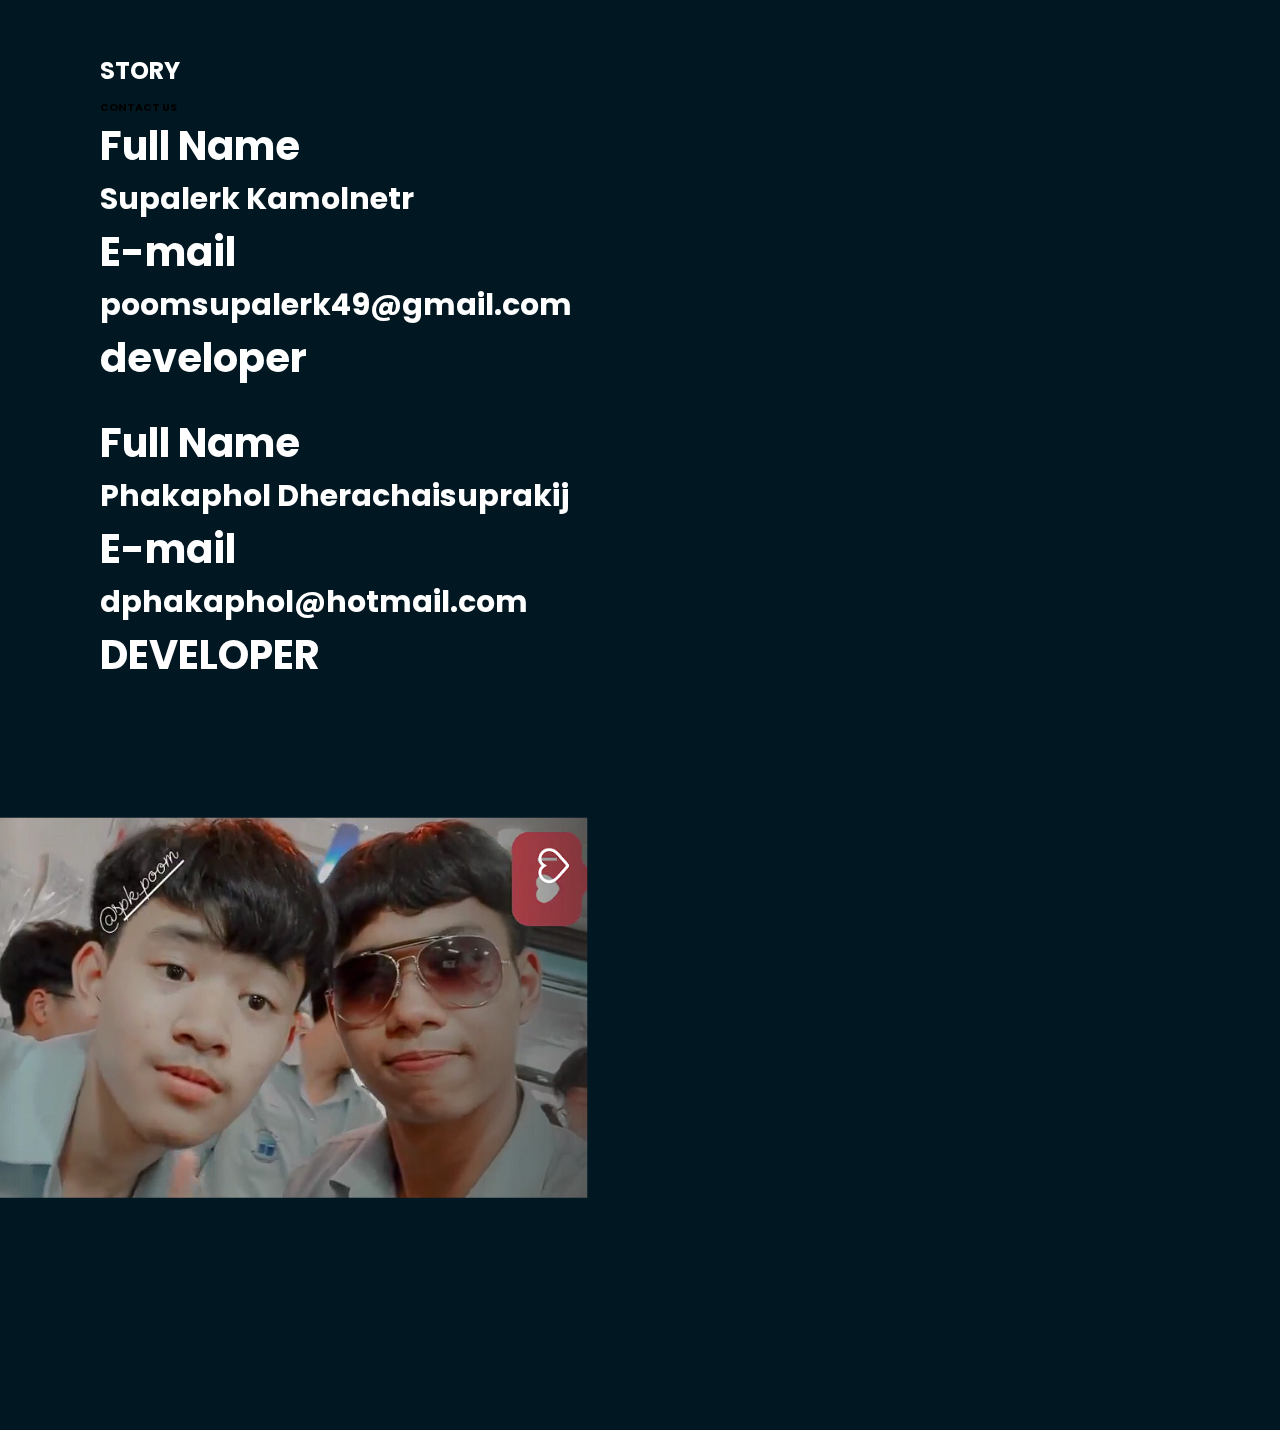
<file: contactus.html>
<section class="showcase">
    <header>
        <link rel="stylesheet" href="contactus.css">
      <h2 class="logo">story</h2>
      <div class="toggle"></div>
    </header>
  
    <div class="overlay"></div>
    <div class="text">
        <body>
            <h6>CONTACT US</h6>
            <h5>Full Name</h5>
                <h4>Supalerk Kamolnetr</h4>
                <h5>E-mail</h5>
                <h4>poomsupalerk49@gmail.com</h4>
                <h5>developer</h5><br>
            
                <h5>Full Name</h6>
                <h4>Phakaphol Dherachaisuprakij</h4>
                <h5>E-mail</h5>
                <h4>dphakaphol@hotmail.com</h4>
                <h5>DEVELOPER</h5><br>
                <img src="kpoom.png" width=380><br><br>
                
            
            
            
            
            <script src="cat.js"></script>
            </body>
  
  
  
    </div>
    <ul class="social">
  
    </ul>
  </section>
  <div class="menu">
    <ul>
      <li><a href="index.html">Home</a></li>
      <li><a href="#">Horror</a></li>
      <li><a href="story.html">Story</a></li>
      <li><a href="#">Writer</a></li>
      <li><a href="murder.html">Murder</a></li>
      <li><a href="contactus.html">Contact</a></li>
    </ul>
  </div>
  <body>
    
    <script src="signin.js"></script>
  </body>
</file>
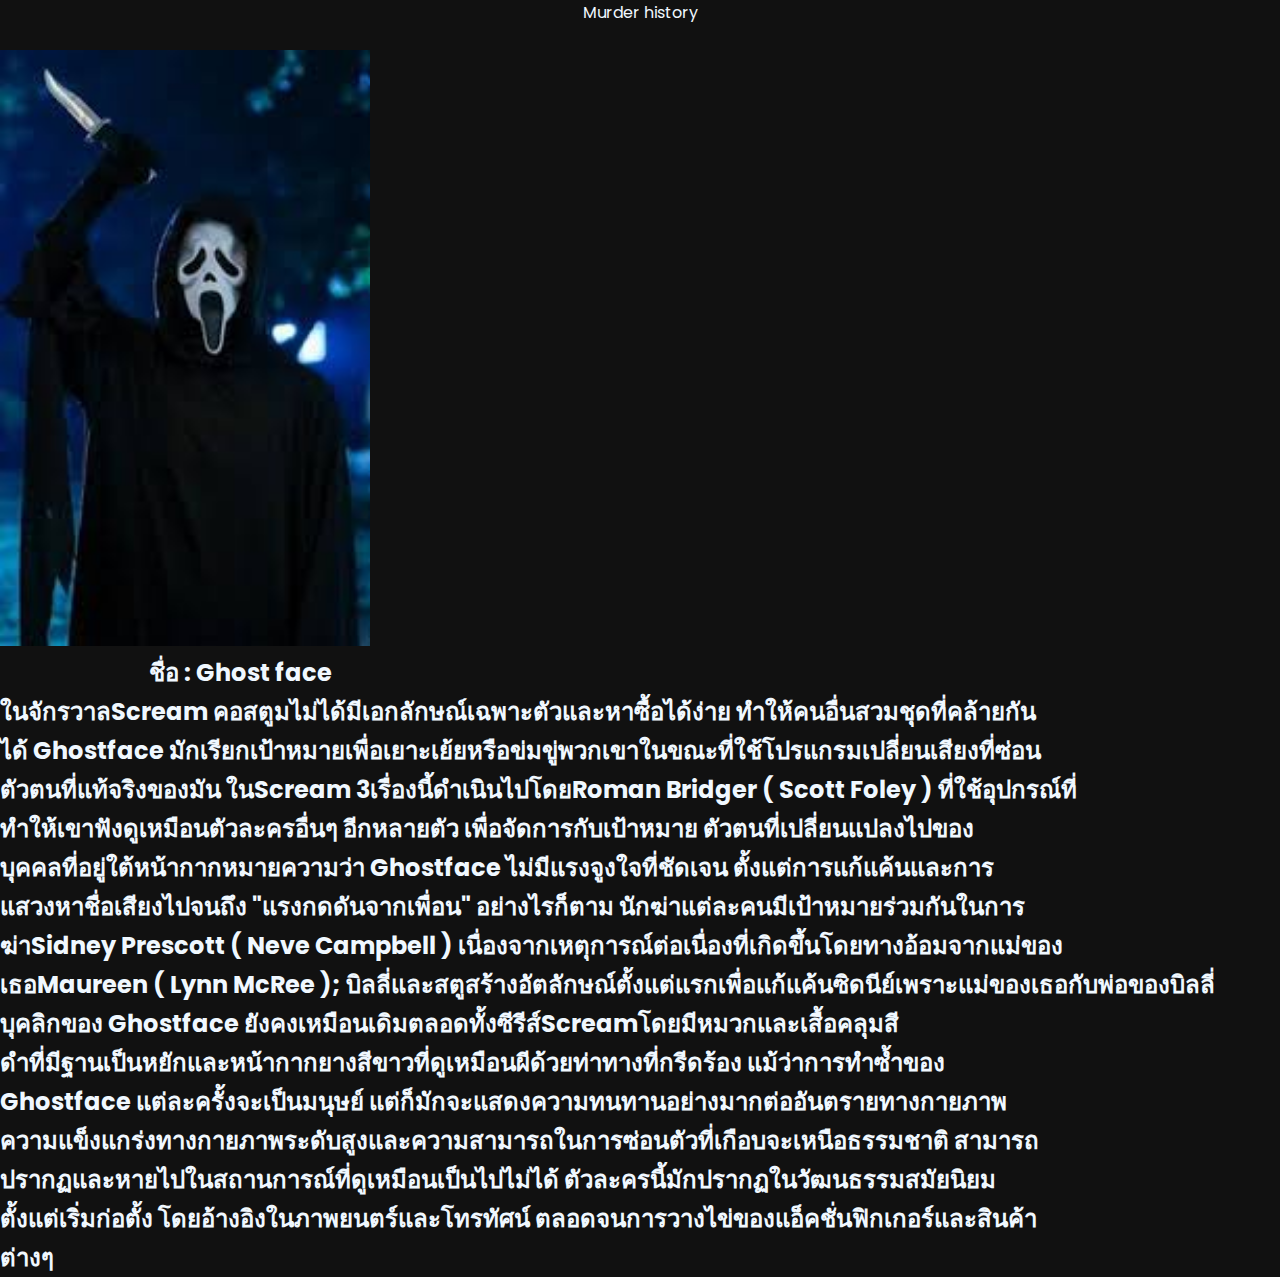
<file: ghostface.html>
<!DOCTYPE html>
<html>
<head>
    <meta charset="utf-8">
    <title> เรื่องหลอนฮาโลวีน</title>
    <link href="https://fonts.googleapis.com/css2?family=Modak&family=Nosifer&display=swap" rel="stylesheet">
    <link rel="stylesheet" href="history.css">
</head>

<body>
    

    <p>Murder history</p><br>
    <img src="[data-uri]" width="370">
    <h2>ชื่อ : Ghost face</h2>
    <h3>ในจักรวาลScream คอสตูมไม่ได้มีเอกลักษณ์เฉพาะตัวและหาซื้อได้ง่าย ทำให้คนอื่นสวมชุดที่คล้ายกัน<br>
    ได้ Ghostface มักเรียกเป้าหมายเพื่อเยาะเย้ยหรือข่มขู่พวกเขาในขณะที่ใช้โปรแกรมเปลี่ยนเสียงที่ซ่อน<br>
    ตัวตนที่แท้จริงของมัน ในScream 3เรื่องนี้ดำเนินไปโดยRoman Bridger ( Scott Foley ) ที่ใช้อุปกรณ์ที่<br>
    ทำให้เขาฟังดูเหมือนตัวละครอื่นๆ อีกหลายตัว เพื่อจัดการกับเป้าหมาย ตัวตนที่เปลี่ยนแปลงไปของ<br>
    บุคคลที่อยู่ใต้หน้ากากหมายความว่า Ghostface ไม่มีแรงจูงใจที่ชัดเจน ตั้งแต่การแก้แค้นและการ<br>
    แสวงหาชื่อเสียงไปจนถึง "แรงกดดันจากเพื่อน" อย่างไรก็ตาม นักฆ่าแต่ละคนมีเป้าหมายร่วมกันในการ<br>
    ฆ่าSidney Prescott ( Neve Campbell ) เนื่องจากเหตุการณ์ต่อเนื่องที่เกิดขึ้นโดยทางอ้อมจากแม่ของ<br>
    เธอMaureen ( Lynn McRee ); บิลลี่และสตูสร้างอัตลักษณ์ตั้งแต่แรกเพื่อแก้แค้นซิดนีย์เพราะแม่ของเธอกับพ่อของบิลลี่<br>
    บุคลิกของ Ghostface ยังคงเหมือนเดิมตลอดทั้งซีรีส์Screamโดยมีหมวกและเสื้อคลุมสี<br>
    ดำที่มีฐานเป็นหยักและหน้ากากยางสีขาวที่ดูเหมือนผีด้วยท่าทางที่กรีดร้อง แม้ว่าการทำซ้ำของ<br>
    Ghostface แต่ละครั้งจะเป็นมนุษย์ แต่ก็มักจะแสดงความทนทานอย่างมากต่ออันตรายทางกายภาพ<br>
    ความแข็งแกร่งทางกายภาพระดับสูงและความสามารถในการซ่อนตัวที่เกือบจะเหนือธรรมชาติ สามารถ<br>
    ปรากฏและหายไปในสถานการณ์ที่ดูเหมือนเป็นไปไม่ได้ ตัวละครนี้มักปรากฏในวัฒนธรรมสมัยนิยม<br>
    ตั้งแต่เริ่มก่อตั้ง โดยอ้างอิงในภาพยนตร์และโทรทัศน์ ตลอดจนการวางไข่ของแอ็คชั่นฟิกเกอร์และสินค้า<br>
    ต่างๆ </h3>
    </body>
</html>
</file>
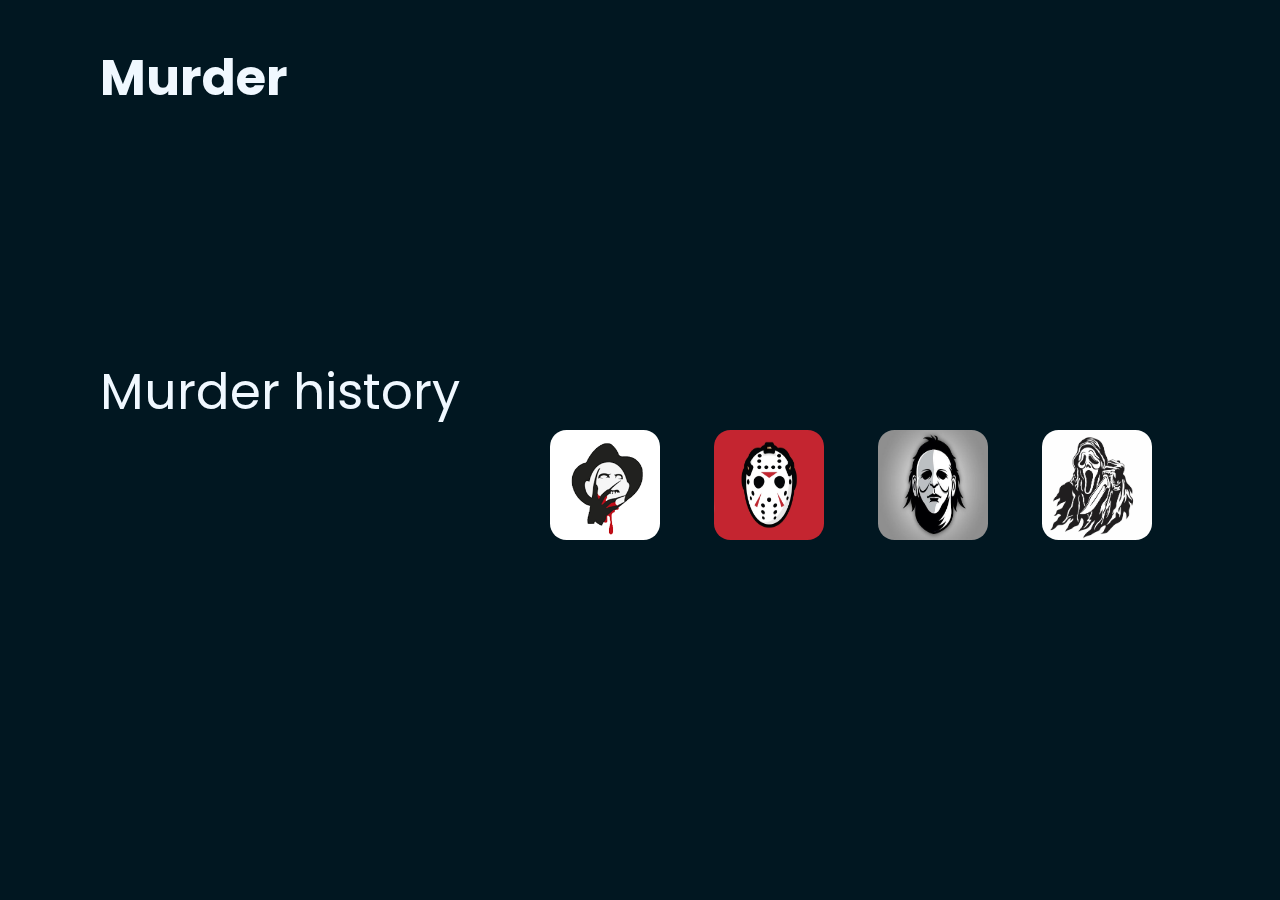
<file: murder.html>
<section class="showcase">
    <header>
        <link rel="stylesheet" href="murder.css">
      <h2 class="logo">Murder</h2>
      <div class="toggle"></div>
    </header>
  
    <div class="overlay"></div>
    <div class="text">
        <body>

        </nav>
        <p>Murder history</p>
        <a href="freddy.html"><img class="freddy" src="freddylogo.jpg" width=110px height=110px marginleft=-120px></a>
        <a href="jason.html"><img class="jason"  src="jasonlogo.webp" width=110px height=110px marginleft=-120px></a>
        <a href="micheal.html"><img class="micheal" src="micheallogo.jpg" width=110px height=110px marginleft=-120px></a>
        <a href="ghostface.html"><img class="Ghostface" src="ghostfacelogo.jpg" width=110px height=110px marginleft=-120px></a>
    
    </body>
  
  
  
    </div>
    <ul class="social">
  
    </ul>
  </section>
  <div class="menu">
    <ul>
      <li><a href="index.html">Home</a></li>
      <li><a href="#">Horror</a></li>
      <li><a href="story.html">Story</a></li>
      
      <li><a href="murder.html">Murder</a></li>
      <li><a href="contactus.html">Contact</a></li>
    </ul>
  </div>
  <body>
    

    </nav>
    <p>Murder history</p>
    <a href="freddy.html"><img class="freddy" src="freddylogo.jpg" width=110px height=110px marginleft=-120px></a>
    <a href="jason.html"><img class="jason"  src="jasonlogo.webp" width=110px height=110px marginleft=-120px></a>
    <a href="micheal.html"><img class="micheal" src="micheallogo.jpg" width=110px height=110px marginleft=-120px></a>
    <a href="ghostface.html"><img class="Ghostface" src="ghostfacelogo.jpg" width=110px height=110px marginleft=-120px></a>


    <script src="signin.js"></script>
  </body>
</file>
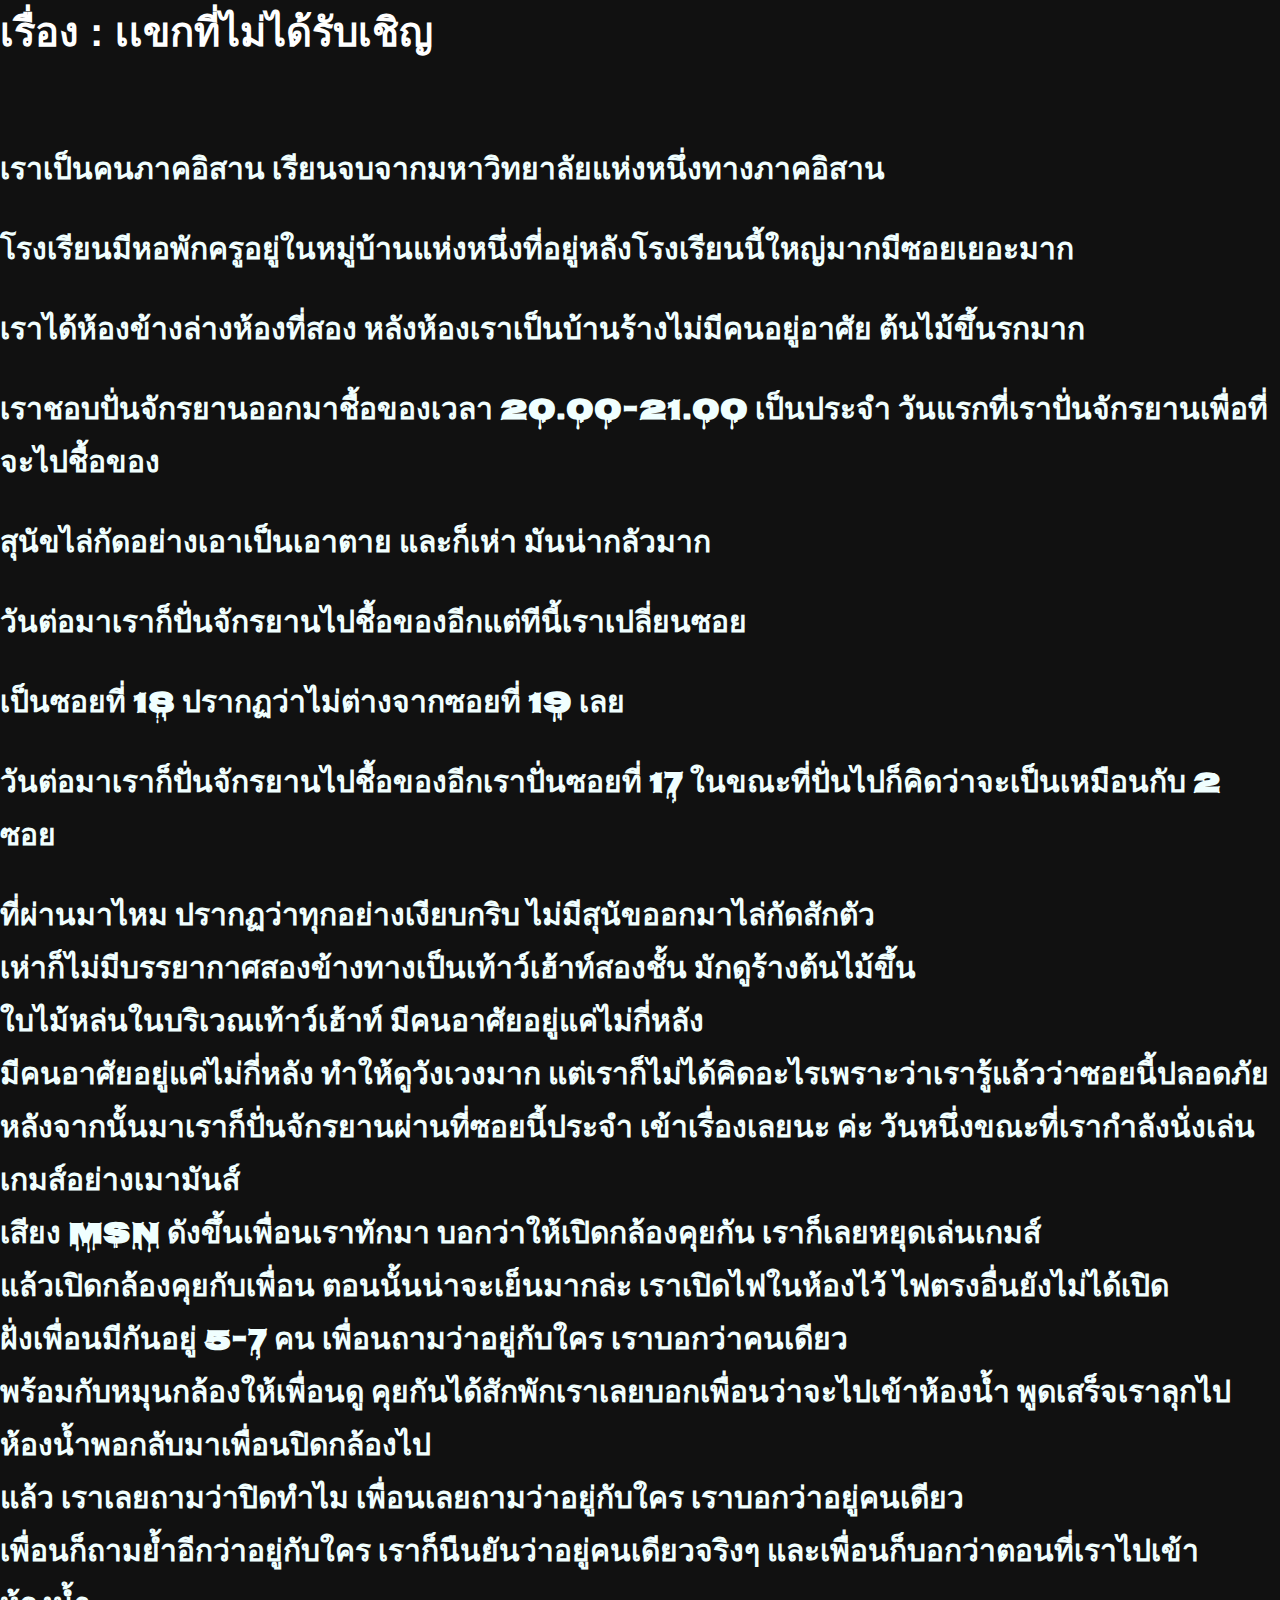
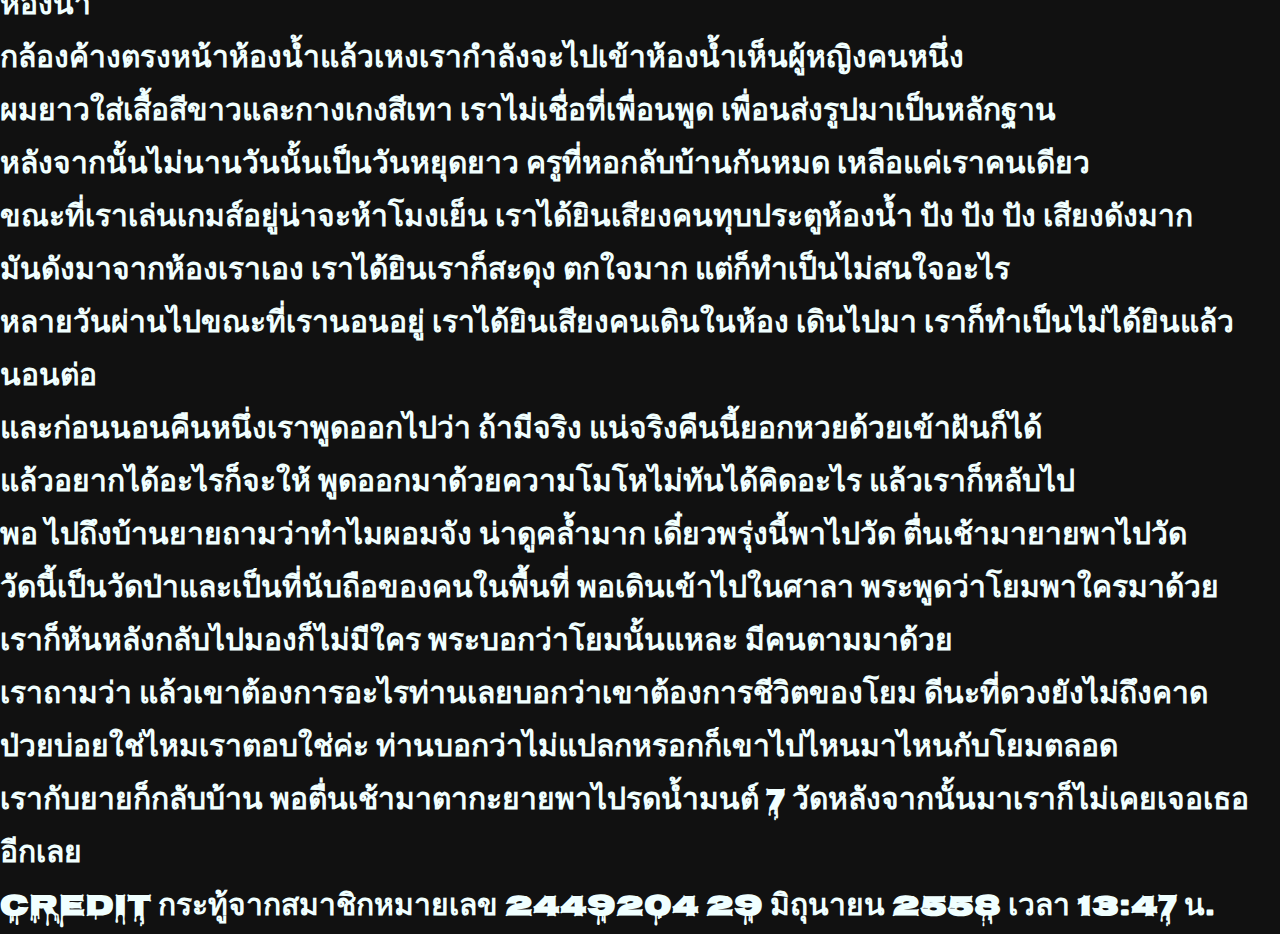
<file: story_1.html>
<!DOCTYPE html>
<html>
<head>
<meta charset="utf-8">
<title> เรื่องหลอนฮาโลวีน</title>
<link href="https://fonts.googleapis.com/css2?family=Modak&family=Nosifer&display=swap" rel="stylesheet">
<link rel="stylesheet" href="story1.css">
</head>
<body>

<h6>เรื่อง : เเขกที่ไม่ได้รับเชิญ</h6><br><br><br>
<h3>เราเป็นคนภาคอิสาน เรียนจบจากมหาวิทยาลัยแห่งหนึ่งทางภาคอิสาน </h3><br>
<h3>โรงเรียนมีหอพักครูอยู่ในหมู่บ้านแห่งหนึ่งที่อยู่หลังโรงเรียนนี้ใหญ่มากมีซอยเยอะมาก</h3><br>
<h3>เราได้ห้องข้างล่างห้องที่สอง หลังห้องเราเป็นบ้านร้างไม่มีคนอยู่อาศัย ต้นไม้ขึ้นรกมาก </h3><br>
<h3>เราชอบปั่นจักรยานออกมาชื้อของเวลา 20.00-21.00 เป็นประจำ วันแรกที่เราปั่นจักรยานเพื่อที่จะไปชื้อของ</h3><br>
<h3>สุนัขไล่กัดอย่างเอาเป็นเอาตาย และก็เห่า มันน่ากลัวมาก</h3><br>
<h3>วันต่อมาเราก็ปั่นจักรยานไปชื้อของอีกแต่ทีนี้เราเปลี่ยนซอย</h3><br>
<h3>เป็นซอยที่ 18 ปรากฏว่าไม่ต่างจากซอยที่ 19 เลย</h3><br>
<h3>วันต่อมาเราก็ปั่นจักรยานไปชื้อของอีกเราปั่นซอยที่ 17 ในขณะที่ปั่นไปก็คิดว่าจะเป็นเหมือนกับ 2 ซอย</h3><br>
<h3>ที่ผ่านมาไหม ปรากฏว่าทุกอย่างเงียบกริบ ไม่มีสุนัขออกมาไล่กัดสักตัว<br>
เห่าก็ไม่มีบรรยากาศสองข้างทางเป็นเท้าว์เฮ้าท์สองชั้น มักดูร้างต้นไม้ขึ้น<br>
ใบไม้หล่นในบริเวณเท้าว์เฮ้าท์ มีคนอาศัยอยู่แค่ไม่กี่หลัง <br>
มีคนอาศัยอยู่แค่ไม่กี่หลัง ทำให้ดูวังเวงมาก แต่เราก็ไม่ได้คิดอะไรเพราะว่าเรารู้แล้วว่าซอยนี้ปลอดภัย<br>
หลังจากนั้นมาเราก็ปั่นจักรยานผ่านที่ซอยนี้ประจำ
เข้าเรื่องเลยนะ ค่ะ วันหนึ่งขณะที่เรากำลังนั่งเล่นเกมส์อย่างเมามันส์ <br>
เสียง msn ดังขึ้นเพื่อนเราทักมา บอกว่าให้เปิดกล้องคุยกัน เราก็เลยหยุดเล่นเกมส์<br>
แล้วเปิดกล้องคุยกับเพื่อน ตอนนั้นน่าจะเย็นมากล่ะ เราเปิดไฟในห้องไว้ ไฟตรงอื่นยังไม่ได้เปิด <br>
ฝั่งเพื่อนมีกันอยู่ 5-7 คน เพื่อนถามว่าอยู่กับใคร เราบอกว่าคนเดียว <br>
พร้อมกับหมุนกล้องให้เพื่อนดู คุยกันได้สักพักเราเลยบอกเพื่อนว่าจะไปเข้าห้องน้ำ พูดเสร็จเราลุกไปห้องน้ำพอกลับมาเพื่อนปิดกล้องไป<br>
แล้ว เราเลยถามว่าปิดทำไม เพื่อนเลยถามว่าอยู่กับใคร เราบอกว่าอยู่คนเดียว<br>
เพื่อนก็ถามย้ำอีกว่าอยู่กับใคร เราก็นืนยันว่าอยู่คนเดียวจริงๆ และเพื่อนก็บอกว่าตอนที่เราไปเข้าห้องน้ำ<br>
กล้องค้างตรงหน้าห้องน้ำแล้วเหงเรากำลังจะไปเข้าห้องน้ำเห็นผู้หญิงคนหนึ่ง<br>
ผมยาวใส่เสื้อสีขาวและกางเกงสีเทา เราไม่เชื่อที่เพื่อนพูด เพื่อนส่งรูปมาเป็นหลักฐาน<br>
หลังจากนั้นไม่นานวันนั้นเป็นวันหยุดยาว ครูที่หอกลับบ้านกันหมด เหลือแค่เราคนเดียว<br>
ขณะที่เราเล่นเกมส์อยู่น่าจะห้าโมงเย็น เราได้ยินเสียงคนทุบประตูห้องน้ำ ปัง ปัง ปัง เสียงดังมาก <br>
มันดังมาจากห้องเราเอง เราได้ยินเราก็สะดุง ตกใจมาก แต่ก็ทำเป็นไม่สนใจอะไร<br>
หลายวันผ่านไปขณะที่เรานอนอยู่ เราได้ยินเสียงคนเดินในห้อง เดินไปมา เราก็ทำเป็นไม่ได้ยินแล้วนอนต่อ <br>
และก่อนนอนคืนหนึ่งเราพูดออกไปว่า ถ้ามีจริง แน่จริงคืนนี้ยอกหวยด้วยเข้าฝันก็ได้ <br>
แล้วอยากได้อะไรก็จะให้ พูดออกมาด้วยความโมโหไม่ทันได้คิดอะไร แล้วเราก็หลับไป<br>
พอ ไปถึงบ้านยายถามว่าทำไมผอมจัง น่าดูคล้ำมาก เดี๋ยวพรุ่งนี้พาไปวัด ตื่นเช้ามายายพาไปวัด<br>
วัดนี้เป็นวัดป่าและเป็นที่นับถือของคนในพื้นที่ พอเดินเข้าไปในศาลา พระพูดว่าโยมพาใครมาด้วย <br>
เราก็หันหลังกลับไปมองก็ไม่มีใคร พระบอกว่าโยมนั้นแหละ มีคนตามมาด้วย <br>
เราถามว่า แล้วเขาต้องการอะไรท่านเลยบอกว่าเขาต้องการชีวิตของโยม ดีนะที่ดวงยังไม่ถึงคาด <br>
ป่วยบ่อยใช่ไหมเราตอบใช่ค่ะ ท่านบอกว่าไม่แปลกหรอกก็เขาไปไหนมาไหนกับโยมตลอด<br>
เรากับยายก็กลับบ้าน พอตื่นเช้ามาตากะยายพาไปรดน้ำมนต์ 7 วัดหลังจากนั้นมาเราก็ไม่เคยเจอเธออีกเลย<br>
<h3>credit  กระทู้จากสมาชิกหมายเลข 2449204
    29 มิถุนายน 2558 เวลา 13:47 น. </h3>





</h3>
</file>
<file: contactus.css>
@import url('https://fonts.googleapis.com/css?family=Poppins:200,300,400,500,600,700,800,900&display=swap');
*
{
  margin: 0;
  padding: 0;
  box-sizing: border-box;
  font-family: 'Poppins', sans-serif;
}
header
{
  position: absolute;
  top: 0;
  left: 0;
  width: 100%;
  padding: 40px 100px;
  z-index: 1000;
  display: flex;
  justify-content: space-between;
  align-items: center;
}
header .logo
{
  color: #fff;
  text-transform: uppercase;
  cursor: pointer;
}
.toggle
{
  position: relative;
  width: 60px;
  height: 60px;
  background: url(https://i.ibb.co/HrfVRcx/menu.png);
  background-repeat: no-repeat;
  background-size: 30px;
  background-position: center;
  cursor: pointer;
}
.toggle.active
{
  background: url(https://i.ibb.co/rt3HybH/close.png);
  background-repeat: no-repeat;
  background-size: 25px;
  background-position: center;
  cursor: pointer;
}
.showcase
{
  position: absolute;
  right: 0;
  width: 100%;
  min-height: 100vh;
  padding: 100px;
  display: flex;
  justify-content: space-between;
  align-items: center;
  background: #111;
  transition: 0.5s;
  z-index: 2;
}
.showcase.active
{
  right: 300px;
}

.showcase video
{
  position: absolute;
  top: 0;
  left: 0;
  width: 100%;
  height: 100%;
  object-fit: cover;
  opacity: 0.8;
}
.overlay
{
  position: absolute;
  top: 0;
  left: 0;
  width: 100%;
  height: 100%;
  background: #03a9f4;
  mix-blend-mode: overlay;
}
.text
{
  position: relative;
  z-index: 10;
}



.text p
{
  font-size: 1.1em;
  color: #fff;
  margin: 20px 0;
  font-weight: 400;
  max-width: 700px;
}
.text a
{
  display: inline-block;
  font-size: 1em;
  background: #fff;
  padding: 10px 30px;
  text-transform: uppercase;
  text-decoration: none;
  font-weight: 500;
  margin-top: 10px;
  color: #111;
  letter-spacing: 2px;
  transition: 0.2s;
}
.text a:hover
{
  letter-spacing: 6px;
}
.social
{
  position: absolute;
  z-index: 10;
  bottom: 20px;
  display: flex;
  justify-content: center;
  align-items: center;
}
.social li
{
  list-style: none;
}
.social li a
{
  display: inline-block;
  margin-right: 20px;
  filter: invert(1);
  transform: scale(0.5);
  transition: 0.5s;
}
.social li a:hover
{
  transform: scale(0.5) translateY(-15px);
}
.menu
{
  position: absolute;
  top: 0;
  right: 0;
  width: 300px;
  height: 100%;
  display: flex;
  justify-content: center;
  align-items: center;
}
.menu ul
{
  position: relative;
}
.menu ul li
{
  list-style: none;
}
.menu ul li a
{
  text-decoration: none;
  font-size: 24px;
  color: #111;
}
.menu ul li a:hover
{
  color: #03a9f4; 
}

@media (max-width: 991px)
{
  .showcase,
  .showcase header
  {
    padding: 40px;
  }
  .text h2
  {
    font-size: 3em;
  }
  .text h3
  {
    font-size: 2em;
  }
}
img{
  transform: rotate(-0.25turn);
}
h5{
 font-size: 40px;
 color:white
}
h4{
  font-size: 30px;
  color:white
}
</file>
<file: history.css>
@import url('https://fonts.googleapis.com/css?family=Poppins:200,300,400,500,600,700,800,900&display=swap');
*
{
  margin: 0;
  padding: 0;
  box-sizing: border-box;
  font-family: 'Poppins', sans-serif;
}
.menu
{
  position: absolute;
  top: 0;
  right: 0;
  width: 300px;
  height: 100%;
  display: flex;
  justify-content: center;
  align-items: center;
}
.menu ul
{
  position: relative;
}
.menu ul li
{
  list-style: none;
}
.menu ul li a
{
  text-decoration: none;
  font-size: 24px;
  color: #111;
}
.menu ul li a:hover
{
  color: #03a9f4; 
}

@media (max-width: 991px)
{
  .showcase,
  .showcase header
  {
    padding: 40px;
  }
  .text h2
  {
    font-size: 3em;
  }
  .text h3
  {
    font-size: 2em;
  }
}

.toggle
{
  position: relative;
  width: 60px;
  height: 60px;
  background: url(https://i.ibb.co/HrfVRcx/menu.png);
  background-repeat: no-repeat;
  background-size: 30px;
  background-position: center;
  cursor: pointer;
}
.toggle.active
{
  background: url(https://i.ibb.co/rt3HybH/close.png);
  background-repeat: no-repeat;
  background-size: 25px;
  background-position: center;
  cursor: pointer;
}
body{
  background-color: #111;
  text-align: center;
  color: aliceblue;
  
}
h3{
  
  font-size: 24px;
  text-align: start;
}
img{
  margin-right: 1500px;
}
h2{
    margin-right: 800px;
}
</file>
<file: murder.css>
@import url('https://fonts.googleapis.com/css?family=Poppins:200,300,400,500,600,700,800,900&display=swap');
*
{
  margin: 0;
  padding: 0;
  box-sizing: border-box;
  font-family: 'Poppins', sans-serif;
}
header
{
  position: absolute;
  top: 0;
  left: 0;
  width: 100%;
  padding: 40px 100px;
  z-index: 1000;
  display: flex;
  justify-content: space-between;
  align-items: center;
}

.toggle
{
  position: relative;
  width: 60px;
  height: 60px;
  background: url(https://i.ibb.co/HrfVRcx/menu.png);
  background-repeat: no-repeat;
  background-size: 30px;
  background-position: center;
  cursor: pointer;
}
.toggle.active
{
  background: url(https://i.ibb.co/rt3HybH/close.png);
  background-repeat: no-repeat;
  background-size: 25px;
  background-position: center;
  cursor: pointer;
}
.showcase
{
  position: absolute;
  right: 0;
  width: 100%;
  min-height: 100vh;
  padding: 100px;
  display: flex;
  justify-content: space-between;
  align-items: center;
  background: #111;
  transition: 0.5s;
  z-index: 2;
}
.showcase.active
{
  right: 300px;
}

.showcase video
{
  position: absolute;
  top: 0;
  left: 0;
  width: 100%;
  height: 100%;
  object-fit: cover;
  opacity: 0.8;
}
.overlay
{
  position: absolute;
  top: 0;
  left: 0;
  width: 100%;
  height: 100%;
  background: #03a9f4;
  mix-blend-mode: overlay;
}
.text
{
  position: relative;
  z-index: 10;
}


.text h3



  font-weight: 400;
  max-width: 700px;


.text a:hover
{
  letter-spacing: 6px;
}
.social
{
  position: absolute;
  z-index: 10;
  bottom: 20px;
  display: flex;
  justify-content: center;
  align-items: center;
}
.social li
{
  list-style: none;
}
.social li a
{
  display: inline-block;
  margin-right: 20px;
  filter: invert(1);
  transform: scale(0.5);
  transition: 0.5s;
}
.social li a:hover
{
  transform: scale(0.5) translateY(-15px);
}
.menu
{
  position: absolute;
  top: 0;
  right: 0;
  width: 300px;
  height: 100%;
  display: flex;
  justify-content: center;
  align-items: center;
}
.menu ul
{
  position: relative;
}
.menu ul li
{
  list-style: none;
}
.menu ul li a
{
  text-decoration: none;
  font-size: 24px;
  color: #111;
}
.menu ul li a:hover
{
  color: #03a9f4; 
}

@media (max-width: 991px)
{
  .showcase,
  .showcase header
  {
    padding: 40px;
  }
  .text h2
  {
    font-size: 3em;
  }
  .text h3
  {
    font-size: 2em;
  }
}
.freddy{
  border-radius: 15%;
  display: inline-block;
  margin-left: 450px;
}
.jason{
  border-radius: 15%;
  display: inline-block;
  margin-left: 50px;
 

}
.micheal{
  border-radius: 15%;
  display: inline-block;
  margin-left: 50px;


}
.Ghostface{
  border-radius: 15%;
  display: inline-block;
  margin-left: 50px;

}
p{
  color: aliceblue;
 font-size: 50px; 
}
h2{
  font-size: 50px;
  color: aliceblue;
}
</file>
<file: story1.css>
*{
  padding: 0;
  margin: 0;
}


h1{
  font-size:40px ;
  margin-left:-20px;
  margin-top:0px;
   
 
}h2{
  color: rgb(185, 160, 57);

}
h3{
  font-size: 30px;
  color: azure;
}
/*h3เเท็กคำพูดในเรื่อง*/
h4{


}
h5{
  text-align: start;
  font-size: 30px;
  color: white;
  font-family: 'Kanit', sans-serif;
}
/*หัวเรื่อง*/
h6{
  font-size: 40px;
  font-family: 'Kanit', sans-serif;
  color:white;
}
body {
  background-color: #111;
  height: 2500px;
  background-position: center;
  background-repeat: no-repeat;
  background-size: cover;
  font-family: 'Nosifer', cursive;
  color: rgb(170, 170, 63);
  


}

ul li a{
  text-decoration: none;
  color :rgb(170, 170, 63);
  display:block;
}
ul li:hover{
  background-color:rgb(186, 0, 0) ;
}
nav{
  width:100%;
  height:70px;
  background-color: black;
}
.main{
  margin-top:-70px ;
  margin-left:500px ;
}
ul li:hover>ul{
  display:block;
}
ul ul {
  display:none;
}
p{
  text-align: center;
  font-size: 80px;
  margin-top: 400px;
  margin-bottom: auto;
  background-color: black;
}

/*ขนาดคำหัวเรื่อง*/
button{
  width: 180px;
  height: 40px;
  background-color: rgb(184, 113, 20);
  color: azure;
  border-radius: 30px;
  
  
}
</file>
